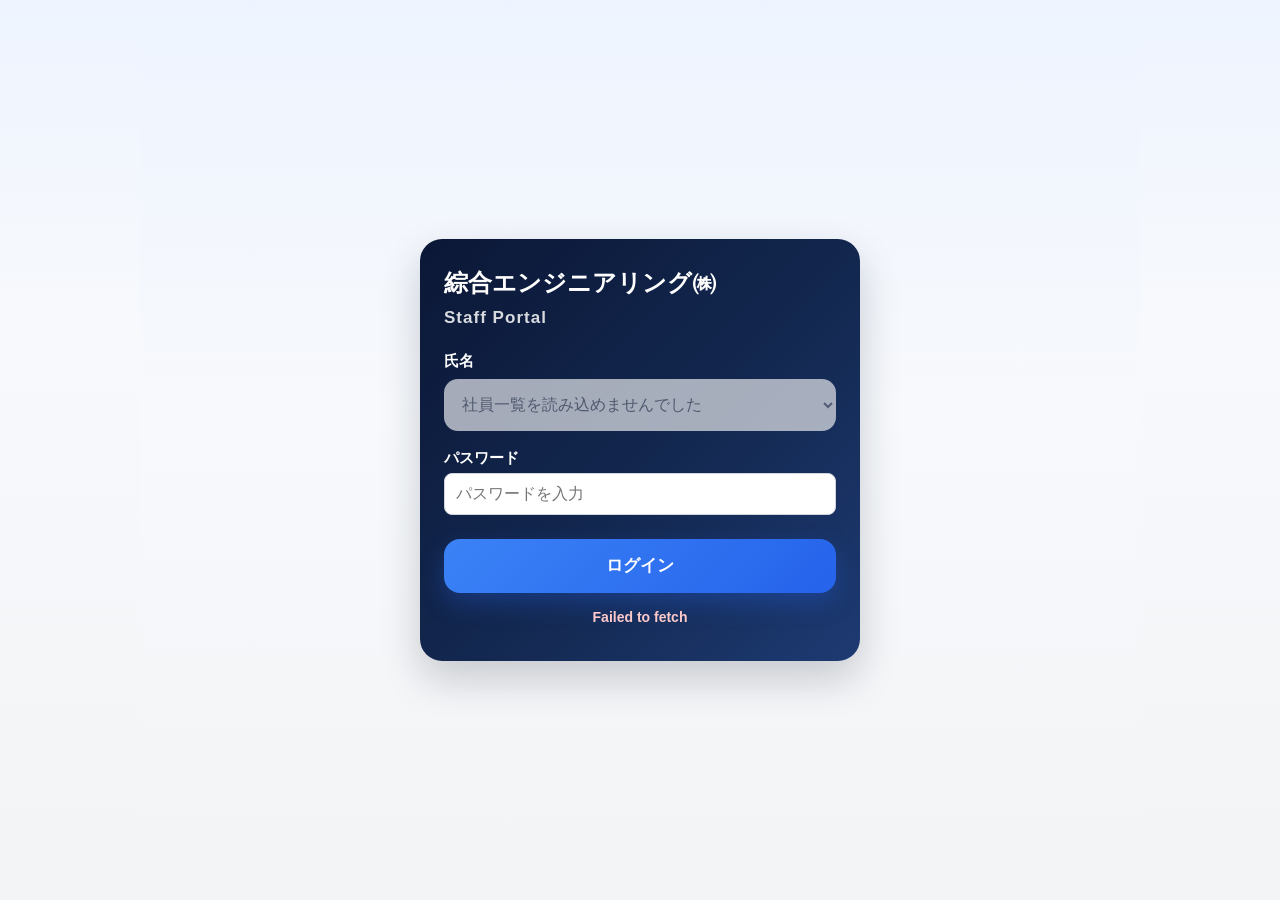
<file: index.html>
<!doctype html>
<html lang="ja">

<head>
  <meta charset="utf-8">

  <meta
    name="viewport"
    content="width=device-width, initial-scale=1"
  >

  <title>工事部ポータル - 出勤簿</title>

  <link
    rel="stylesheet"
    href="style.css"
  >
</head>

<body>

  <header class="page-header">

  <div>
    <h1>
  綜合エンジニアリング㈱
  <span class="portal-subtitle">
    Staff Portal
  </span>
</h1>

<p>出勤簿 Ver0.1</p>
  </div>

  <a
    href="home.html"
    class="home-back-button"
  >
    ホームへ戻る
  </a>

</header>
  <main>

    <!-- ==============================
         基本情報
    ============================== -->
    <section class="card">

      <h2>基本情報</h2>

      <label>
        部

        <select id="department">
          <option value="">
            部を選択してください
          </option>
        </select>
      </label>

      <label>
        氏名

        <select
          id="employee"
          disabled
        >
          <option value="">
            先に部を選択してください
          </option>
        </select>
      </label>

      <label>
        対象月

        <input
          id="month"
          type="month"
        >
      </label>

      <div class="buttons">

  <button
    id="makeRows"
    type="button"
  >
    月を表示
  </button>

  <button
    id="saveAttendance"
    type="button"
  >
    一時保存
  </button>

  <button
    id="submitAttendance"
    type="button"
  >
    提出
  </button>

</div>

    </section>


    <!-- ==============================
         勤務入力
    ============================== -->
    <section class="card">

      <div class="title">

        <h2>勤務入力</h2>

        <span id="summary">
          0件入力
        </span>

      </div>

      <div id="rows"></div>

    </section>

  </main>


  <!-- ==============================
       1日分の入力テンプレート
  ============================== -->
  <template id="dayTemplate">

    <div class="day-row">

      <!-- 日付 -->
      <div class="date-box">

        <div class="day"></div>

        <div class="week"></div>

      </div>


      <!-- 勤務区分 -->
<label>
  区分

  <select class="site-type">

    <option value="">
      選択してください
    </option>

    <option value="会社勤務">
      会社勤務
    </option>

    <option value="一般">
      一般
    </option>

    <option value="雑工事">
      雑工事
    </option>

    <option value="休み">
      休み
    </option>

  </select>
</label>


<!-- 会社勤務 -->
<label class="company-work-wrap hidden">
  勤務内容

  <select class="company-work">

    <option value="">
      選択してください
    </option>

    <option value="内勤">
      内勤
    </option>

    <option value="加工">
      加工
    </option>

  </select>
</label>


      <!-- 一般現場 -->
      <label class="general-site-wrap hidden">
        現場

        <select class="general-site">

          <option value="">
            現場を選択してください
          </option>

        </select>
      </label>


      <!-- 雑工事会社 -->
      <label class="misc-company-wrap hidden">
        雑工事区分

        <select class="misc-company">

          <option value="">
            選択してください
          </option>

          <option value="三機">
            三機
          </option>

          <option value="STS">
            STS
          </option>

          <option value="三晃">
            三晃
          </option>

          <option value="朝日">
            朝日
          </option>

          <option value="自社">
            自社
          </option>

        </select>
      </label>


      <!-- 工事部／技術部 -->
      <label class="misc-department-wrap hidden">
        担当部

        <select class="misc-department">

          <option value="">
            選択してください
          </option>

          <option value="工事部">
            工事部
          </option>

          <option value="技術部">
            技術部
          </option>

        </select>
      </label>


      <!-- 雑工事名 -->
      <label class="misc-name-wrap hidden">
        雑工事名

        <input
          class="misc-name"
          type="text"
          placeholder="例：市大"
        >
      </label>
      
      <label class="leave-type-wrap hidden">
  現場名

  <select class="leave-type">
    <option value="">選択してください</option>
    <option value="休日">休日</option>
    <option value="有給">有給</option>
    <option value="代休">代休</option>
  </select>
</label>

            <!-- 開始時刻 -->
      <label>
        開始

        <input
          class="start"
          type="time"
          step="1800"
        >
      </label>


      <!-- 終了時刻 -->
      <label>
        終了

        <input
          class="end"
          type="time"
          step="1800"
        >
      </label>


      <!-- 備考 -->
      <label>
        備考

        <input
          class="note"
          type="text"
        >
      </label>

    </div>

  </template>

  <script src="portal-auth.js"></script>
  <script src="app.js?v=6"></script>

</body>

</html>
</file>
<file: style.css>
*{box-sizing:border-box}body{margin:0;font-family:system-ui,-apple-system,"Yu Gothic","Meiryo",sans-serif;background:#f4f6f8;color:#1f2937}header{background:#111827;color:white;padding:16px}header h1{margin:0;font-size:22px}header p{margin:4px 0 0;color:#d1d5db;font-size:13px}main{max-width:1000px;margin:0 auto;padding:12px}.card{background:white;border-radius:14px;padding:14px;margin-bottom:12px;box-shadow:0 2px 8px rgba(0,0,0,.10)}h2{margin:0 0 10px;font-size:18px}label{display:block;font-size:14px;margin:10px 0}select,input,button{width:100%;margin-top:5px;padding:11px;font-size:16px;border-radius:8px;border:1px solid #d1d5db;background:white}button{border:0;background:#2563eb;color:white;font-weight:bold}.buttons{display:grid;grid-template-columns:1fr;gap:8px}.title{display:flex;justify-content:space-between;align-items:center}.day-row{border-top:1px solid #e5e7eb;padding:12px 0}.day-row:first-child{border-top:0}.date-box{font-weight:bold;display:flex;gap:8px;align-items:baseline;margin-bottom:6px}.day{font-size:18px}.week{color:#6b7280;font-size:13px}.sunday .day,.sunday .week{color:#dc2626}.saturday .day,.saturday .week{color:#2563eb}.hidden{display:none}@media(min-width:800px){.buttons{grid-template-columns:1fr 1fr 1fr}.day-row{display:grid;grid-template-columns:80px 1.3fr 1.2fr 110px 110px 1.2fr;gap:8px;align-items:end}.date-box{display:block;margin-bottom:0}}
/* ===== 休日カレンダー連携 ===== */

/* 日曜日は赤文字 */
.sunday .day,
.sunday .week{
  color:#dc2626;
}

/* 会社休日・祝日は日付部分だけ薄い赤背景 */
.company-holiday .date-box{
  background:#fee2e2;
  border-radius:8px;
  padding:8px;
}
.employee-row{

    padding:8px 12px;

    border-bottom:1px solid #eee;

    font-size:16px;

}

.employee-row:hover{

    background:#f5f5f5;

}
/* =========================================
   管理画面
========================================= */

.admin-department-title{
  margin:24px 0 8px;
  padding-bottom:6px;
  border-bottom:2px solid #e5e7eb;
}

.employee-status-button{
  display:grid;
  grid-template-columns:36px 1fr auto;
  gap:8px;
  align-items:center;
  width:100%;
  margin:0;
  padding:12px;
  border:0;
  border-bottom:1px solid #e5e7eb;
  border-radius:0;
  background:white;
  color:#1f2937;
  text-align:left;
}

.employee-status-button:hover{
  background:#f3f4f6;
}

.employee-status-icon{
  font-size:18px;
}

.employee-status-name{
  font-weight:bold;
}

.employee-status-text{
  font-size:13px;
  color:#6b7280;
}

.admin-detail-header{
  display:flex;
  justify-content:space-between;
  gap:12px;
  align-items:flex-start;
  margin-bottom:12px;
}

.admin-detail-header h2{
  margin-bottom:4px;
}

.admin-detail-status{
  margin:0;
  font-weight:bold;
}

.secondary-button{
  width:auto;
  margin:0;
  padding:9px 14px;
  background:#6b7280;
}

.attendance-detail-row{
  padding:14px 0;
  border-top:1px solid #e5e7eb;
}

.attendance-detail-row:first-child{
  border-top:0;
}

.attendance-detail-date{
  margin-bottom:6px;
  font-size:16px;
  font-weight:bold;
}

.attendance-detail-content{
  display:grid;
  gap:4px;
  line-height:1.6;
}

.status-submitted{
  color:#166534;
}

.status-draft{
  color:#92400e;
}

.status-locked{
  color:#374151;
}

.status-not-saved{
  color:#6b7280;
}

.empty-message{
  padding:20px 0;
  text-align:center;
  color:#6b7280;
}

.error-message{
  color:#dc2626;
  font-weight:bold;
}

@media(max-width:600px){

  .admin-detail-header{
    display:block;
  }

  .secondary-button{
    width:100%;
    margin-top:10px;
  }

}
/* ==========================
   休み
========================== */

.leave-day .site-type,
.leave-day .leave-type{
    color:#d32f2f;
    font-weight:bold;
}

/* =========================================
   出勤簿ヘッダー
========================================= */

.page-header {
  display: flex;
  justify-content: space-between;
  align-items: center;
  gap: 16px;
}

.home-back-button {
  display: inline-flex;
  align-items: center;
  justify-content: center;

  min-height: 42px;
  padding: 10px 16px;

  color: #ffffff;
  background-color: #1f5fae;

  border: 1px solid #1f5fae;
  border-radius: 8px;

  font-weight: bold;
  text-decoration: none;

  box-sizing: border-box;
}

.home-back-button:hover {
  opacity: 0.85;
}

.home-back-button:active {
  transform: translateY(1px);
}

/* スマホでは縦に並べる */

@media (max-width: 600px) {
  .page-header {
    align-items: flex-start;
    flex-direction: column;
  }

  .home-back-button {
    width: 100%;
  }
}
/* =========================================
   ホーム画面
========================================= */

.home-page {
  max-width: 960px;
  margin: 0 auto;
  padding: 12px;
}

.home-header {
  background: #0f172a;
  color: #ffffff;
  padding: 16px;
  border-radius: 12px;
  margin-bottom: 12px;
}

.home-header h1 {
  margin: 0 0 6px;
}

.home-header p {
  margin: 0 0 12px;
}

.logout-button {
  width: 100%;
  padding: 12px;
  border: none;
  border-radius: 10px;
  background: #2563eb;
  color: #ffffff;
  font-size: 15px;
  font-weight: bold;
}


/* ホームメニュー全体 */
.home-menu {
  display: block;
  width: 100%;
}


/* 上の4つのメニュー */
.home-menu-grid {
  display: grid;
  grid-template-columns: repeat(2, minmax(0, 1fr));
  gap: 10px;
  width: 100%;
}


/* 2列で並ぶカード */
.home-square-card {
  width: 100%;
  min-width: 0;
  min-height: 112px;
  padding: 12px 8px 10px;

  display: flex;
  flex-direction: column;
  align-items: center;
  justify-content: center;

  background: #ffffff;
  color: #0f172a;

  border: none;
  border-radius: 16px;

  box-shadow:
    0 6px 18px
    rgba(15, 23, 42, 0.08);

  box-sizing: border-box;
  text-decoration: none;
  text-align: center;
  font-family: inherit;

  position: relative;
  overflow: hidden;
}

.home-square-card::after {
  content: "";
  position: absolute;
  inset: 6px;
  border: 2px solid #7fa2ff;
  border-radius: 11px;
  pointer-events: none;
}


/* アイコンの共通枠 */
.home-square-icon {
  width: 40px;
  height: 40px;
  margin-bottom: 2px;

  display: flex;
  align-items: center;
  justify-content: center;

  border-radius: 50%;
  background: #eef4ff;
  color: #2563eb;
}

.home-square-icon svg {
  width: 22px;
  height: 22px;

  display: block;

  fill: none;
  stroke: currentColor;
  stroke-width: 1.9;
  stroke-linecap: round;
  stroke-linejoin: round;
}


/* SVGアイコンを使う場合 */
.home-square-icon svg {
  width: 27px;
  height: 27px;

  display: block;

  fill: none;
  stroke: currentColor;
  stroke-width: 1.9;
  stroke-linecap: round;
  stroke-linejoin: round;
}


/* カード内文字 */
.home-square-text {
  width: 100%;

  display: flex;
  flex-direction: column;
  align-items: center;
}


.home-square-text h2 {
  height: 32px;
  margin: 0;

  display: flex;
  align-items: center;
  justify-content: center;

  color: #0f172a;
  font-size: 15px;
  line-height: 1.2;
}


.home-square-text p {
  width: 100%;
  min-height: 26px;
  margin: 1px 0 0;
  padding: 0 6px;

  box-sizing: border-box;

  color: #64748b;
  font-size: 10px;
  line-height: 1.3;
  text-align: center;

  display: -webkit-box;
  -webkit-box-orient: vertical;
  -webkit-line-clamp: 2;

  overflow: hidden;
}


/* 押したとき */
.home-square-card:active {
  transform: scale(0.98);
}


/* 準備中カード */
.home-square-card.coming-soon {
  opacity: 0.6;
}


/* 今日・明日の予定 */
.schedule-card {
  width: 100%;
  margin-top: 10px;
  box-sizing: border-box;
}


/* 下に表示する管理画面カード */
.home-menu-card {
  display: flex;
  align-items: center;
  gap: 14px;

  width: 100%;
  min-height: 84px;
  margin-top: 10px;
  padding: 16px;

  background: #2563eb;
  color: #ffffff;

  border: none;
  border-radius: 12px;

  text-decoration: none;
  text-align: left;
  box-sizing: border-box;
}


.home-menu-card:hover {
  opacity: 0.9;
}


.home-menu-icon {
  font-size: 28px;
  flex-shrink: 0;
}


.home-menu-text {
  flex: 1;
}


.home-menu-text h2 {
  margin: 0 0 4px;
  color: #ffffff;
  font-size: 18px;
}


.home-menu-text p {
  margin: 0;
  color: #ffffff;
  font-size: 13px;
}


.home-menu-arrow {
  font-size: 24px;
  flex-shrink: 0;
}


.hidden {
  display: none !important;
}


@media (max-width: 600px) {
  .home-page {
    padding: 10px;
  }

  .home-header {
    padding: 14px;
    margin-bottom: 10px;
  }

  .home-menu-grid {
  column-gap: 10px;
  row-gap: 10px;
}

  .home-square-card {
  min-height: 106px;
  padding: 10px 6px 8px;
  border-radius: 14px;
}

  .home-square-icon {
    width: 32px;
    height: 32px;
    margin-bottom: 4px;
    font-size: 26px;
  }

  .home-square-icon svg {
    width: 25px;
    height: 25px;
  }

  .home-square-text h2 {
    min-height: 36px;
    font-size: 14px;
  }

  .home-square-text p {
    min-height: 24px;
    font-size: 9px;
  }

  .schedule-card {
    margin-top: 8px;
  }

  .home-menu-card {
    min-height: 78px;
    margin-top: 8px;
    padding: 14px;
  }
}
/* =========================================
   ホーム画面 背景
========================================= */

body {
  margin: 0;

  background:
    linear-gradient(
      180deg,
      #eef4ff 0%,
      #f7f9fc 35%,
      #f3f4f6 100%
    );

  color: #1f2937;

  font-family:
    "Yu Gothic",
    "Meiryo",
    sans-serif;
}

/* =========================================
   ポータル名のサブタイトル
========================================= */

.portal-subtitle {
  display: block;
  margin-top: 4px;

  font-size: 14px;
  font-weight: 500;
  letter-spacing: 0.08em;

  color: rgba(255, 255, 255, 0.82);
}
/* Staff Portal を少し大きくする */

.portal-subtitle {
  font-size: 17px;
  font-weight: 600;
}


/* ○○さん、お疲れさまです を大きくする */

#welcomeMessage {
  font-size: 18px;
  font-weight: 600;
  line-height: 1.5;
}
/* 綜合エンジニアリング㈱ を少し大きくする */

.home-header h1 {
  font-size: 23px;
  line-height: 1.35;
}
/* =========================================
   ホームヘッダー 文字バランス調整
========================================= */

.home-header h1 {
  margin: 0;
  font-size: 24px;
  line-height: 1.35;
}

.portal-subtitle {
  display: inline-block;
  margin-top: 6px;

  font-size: 17px;
  font-weight: 600;
  letter-spacing: 0.06em;
}

#welcomeMessage {
  margin-top: 18px;
  margin-bottom: 18px;

  font-size: 18px;
  font-weight: 600;
  line-height: 1.5;
}
/* =========================================
   ログイン画面
========================================= */

.login-page {
  min-height: 100vh;

  display: flex;
  align-items: center;
  justify-content: center;

  padding: 20px;

  background:
    linear-gradient(
      180deg,
      #eef4ff 0%,
      #f7f9fc 45%,
      #f3f4f6 100%
    );

  box-sizing: border-box;
}

.login-card {
  width: 100%;
  max-width: 440px;

  padding: 28px 24px;

  background:
    linear-gradient(
      135deg,
      #0b1736 0%,
      #132850 55%,
      #1d3a72 100%
    );

  border-radius: 22px;

  box-shadow:
    0 18px 40px rgba(15, 23, 42, 0.20);

  box-sizing: border-box;
}

.login-title-area {
  margin-bottom: 24px;
  color: #ffffff;
}

.login-title-area h1 {
  margin: 0;

  font-size: 24px;
  line-height: 1.35;
}

.login-title-area p {
  margin: 8px 0 0;

  font-size: 17px;
  font-weight: 600;
  letter-spacing: 0.06em;

  color: rgba(255, 255, 255, 0.84);
}

.login-card label {
  display: block;

  margin-bottom: 18px;

  color: #ffffff;
  font-size: 15px;
  font-weight: 600;
}

.login-card select {
  width: 100%;
  min-height: 52px;

  margin-top: 8px;
  padding: 0 14px;

  background: #ffffff;
  color: #1f2937;

  border: none;
  border-radius: 14px;

  font-size: 16px;

  box-sizing: border-box;
}

.login-card select:disabled {
  background: #e5e7eb;
  color: #6b7280;
}

#loginButton {
  width: 100%;
  min-height: 54px;

  margin-top: 6px;
  padding: 14px 18px;

  border: none;
  border-radius: 16px;

  background:
    linear-gradient(
      135deg,
      #3b82f6 0%,
      #2563eb 100%
    );

  color: #ffffff;

  font-size: 17px;
  font-weight: bold;

  box-shadow:
    0 10px 24px rgba(37, 99, 235, 0.30);
}

#loginButton:hover {
  opacity: 0.94;
}

#loginButton:active {
  transform: translateY(1px);
}

.login-message {
  min-height: 24px;

  margin: 16px 0 0;

  color: #fecaca;
  font-size: 14px;
  font-weight: 600;
  text-align: center;
}

@media (max-width: 600px) {
  .login-page {
    align-items: flex-start;
    padding: 28px 14px;
  }

  .login-card {
    padding: 24px 18px;
    border-radius: 18px;
  }

  .login-title-area h1 {
    font-size: 23px;
  }
}
/* =========================================
   本日の予定カード
========================================= */

.schedule-card {
  display: block;

  padding: 20px;

  background: #ffffff;
  color: #1f2937;

  border: 1px solid #dbeafe;
  border-radius: 22px;

  text-decoration: none;

  box-shadow:
    0 14px 30px rgba(15, 23, 42, 0.10);

  box-sizing: border-box;
}

.schedule-card:hover {
  transform: translateY(-2px);
}

.schedule-card-header {
  display: flex;
  align-items: center;
  justify-content: space-between;
  gap: 16px;

  margin-bottom: 16px;
}

.schedule-card-label {
  margin: 0 0 4px;

  color: #2563eb;
  font-size: 12px;
  font-weight: 700;
  letter-spacing: 0.12em;
}

.schedule-card h2 {
  margin: 0;

  color: #111827;
  font-size: 20px;
}

.schedule-card-icon {
  display: flex;
  flex-direction: column;
  align-items: center;
  justify-content: flex-start;

  width: 56px;
  height: 56px;

  padding: 0;
  overflow: hidden;

  background: #ffffff;

  border: 1px solid #dbe4f0;
  border-radius: 12px;

  font-size: 16px;

  box-shadow:
    0 2px 8px rgba(15, 23, 42, 0.08);
}

.schedule-card-icon .today-calendar-month {
  display: flex;
  align-items: center;
  justify-content: center;

  width: 100%;
  height: 19px;

  background: #e85d6a;
  color: #ffffff;

  font-size: 11px;
  font-weight: bold;
  line-height: 1;
}

.schedule-card-icon .today-calendar-day {
  display: flex;
  align-items: center;
  justify-content: center;

  width: 100%;
  flex: 1;

  color: #1f2937;

  font-size: 23px;
  font-weight: bold;
  line-height: 1;
}
.schedule-card-footer {
  display: flex;
  align-items: center;
  justify-content: space-between;

  margin-top: 16px;
  padding-top: 14px;

  border-top: 1px solid #e5e7eb;

  color: #2563eb;
  font-size: 14px;
  font-weight: 700;
}

.schedule-card-footer span {
  font-size: 24px;
}
.today-date-icon {
  width: 64px;
  height: 68px;
  flex-shrink: 0;
  overflow: hidden;
  border-radius: 14px;
  background: #ffffff;
  border: 2px solid #2563eb;
  box-shadow: 0 5px 14px rgba(37, 99, 235, 0.16);
  text-align: center;
}

.today-date-icon span {
  display: block;
  padding: 4px 0;
  background: #2563eb;
  color: #ffffff;
  font-size: 13px;
  font-weight: 700;
  line-height: 1.2;
}

.today-date-icon strong {
  display: flex;
  align-items: center;
  justify-content: center;
  height: 43px;
  color: #1e293b;
  font-size: 27px;
  font-weight: 800;
  line-height: 1;
}

/* =========================================
   向上提案：通知・エラーメッセージ
========================================= */

.form-message {
  width: 100%;
  margin: 14px 0;
  padding: 12px 14px;

  box-sizing: border-box;

  font-size: 14px;
  font-weight: 700;
  line-height: 1.5;
  text-align: center;

  border-radius: 10px;
}

.form-message.hidden {
  display: none;
}

.form-message.info {
  color: #1d4ed8;
  background: #eff6ff;
  border: 1px solid #bfdbfe;
}

.form-message.success {
  color: #166534;
  background: #f0fdf4;
  border: 1px solid #bbf7d0;
}

.form-message.error {
  color: #b91c1c;
  background: #fef2f2;
  border: 1px solid #fecaca;
}

/* =========================================
   管理者ホーム画面
========================================= */

.admin-home-page {
  width: min(100% - 24px, 900px);
  margin: 0 auto;
  padding: 12px 0 60px;

  box-sizing: border-box;
}


/* =========================================
   管理者ヘッダー
========================================= */

.admin-home-header {
  margin-bottom: 16px;
  padding: 24px 20px;

  display: flex;
  flex-direction: column;
  gap: 18px;

  background: #0f172a;
  border-radius: 16px;
}


.admin-home-header-text h1 {
  margin: 0;

  color: #ffffff;
  font-size: 21px;
  line-height: 1.4;
}


.admin-home-portal-title {
  margin-left: 4px;

  color: #ffffff;
  font-size: 15px;
  letter-spacing: 0.04em;
}


.admin-home-header-text p {
  margin: 6px 0 0;

  color: #cbd5e1;
  font-size: 13px;
}


.admin-home-back-button {
  width: 100%;
  min-height: 46px;
  padding: 11px 16px;

  display: flex;
  align-items: center;
  justify-content: center;

  box-sizing: border-box;

  color: #ffffff;
  font-size: 14px;
  font-weight: 700;
  text-decoration: none;

  background: #2563eb;
  border: 1px solid #2563eb;
  border-radius: 10px;
}


/* =========================================
   管理メニュー
   ※管理者ページ内だけに適用
========================================= */

.admin-home-page .admin-menu-section {
  margin-bottom: 18px;
}


.admin-home-page .admin-menu-section > h2 {
  margin: 0 0 12px;

  color: #0f172a;
  font-size: 18px;
}


.admin-home-page .admin-menu-list {
  display: flex;
  flex-direction: column;
  gap: 12px;
}


.admin-home-page .admin-menu-card {
  width: 100%;
  min-height: 92px;
  padding: 16px;

  display: grid;
  grid-template-columns: 54px 1fr auto;
  gap: 14px;
  align-items: center;

  box-sizing: border-box;

  color: inherit;
  text-decoration: none;

  background: #ffffff;
  border: 1px solid #bfdbfe;
  border-radius: 14px;
  box-shadow: 0 5px 15px rgba(15, 23, 42, 0.06);
}


.admin-home-page .admin-menu-card:hover {
  background: #f8fbff;
  border-color: #93c5fd;
}


.admin-home-page .admin-menu-card-icon {
  width: 52px;
  height: 52px;

  display: flex;
  align-items: center;
  justify-content: center;

  background: #eff6ff;
  border-radius: 50%;
}


.admin-home-page .admin-menu-card-icon svg {
  width: 27px;
  height: 27px;

  fill: none;
  stroke: #2563eb;
  stroke-width: 1.8;
  stroke-linecap: round;
  stroke-linejoin: round;
}


.admin-home-page .admin-menu-card-text h3 {
  margin: 0;

  color: #0f172a;
  font-size: 16px;
  line-height: 1.4;
}


.admin-home-page .admin-menu-card-text p {
  margin: 4px 0 0;

  color: #64748b;
  font-size: 12px;
  line-height: 1.5;
}


.admin-home-page .admin-menu-card-arrow {
  color: #2563eb;
  font-size: 22px;
  font-weight: 700;
}

/* =========================================
   管理画面共通カード
========================================= */

.admin-section-card {
  margin-bottom: 16px;
  padding: 18px;

  background: #ffffff;
  border: 1px solid #dbeafe;
  border-radius: 14px;
  box-shadow: 0 5px 15px rgba(15, 23, 42, 0.05);
}


.admin-section-card h2 {
  margin: 0 0 14px;

  color: #0f172a;
  font-size: 18px;
}


/* =========================================
   管理画面フォーム
========================================= */

.admin-form-label {
  margin-bottom: 14px;

  display: flex;
  flex-direction: column;
  gap: 7px;

  color: #334155;
  font-size: 13px;
  font-weight: 700;
}


.admin-form-control {
  width: 100%;
  min-height: 44px;
  padding: 10px 12px;

  box-sizing: border-box;

  color: #0f172a;
  font: inherit;

  background: #ffffff;
  border: 1px solid #cbd5e1;
  border-radius: 10px;
}


/* =========================================
   管理画面ボタン
========================================= */

.admin-action-buttons {
  display: flex;
  flex-direction: column;
  gap: 10px;
}


.admin-primary-button,
.admin-secondary-button {
  min-height: 44px;
  padding: 10px 16px;

  font-size: 14px;
  font-weight: 700;

  border-radius: 10px;
  cursor: pointer;
}


.admin-primary-button {
  color: #ffffff;

  background: #2563eb;
  border: 1px solid #2563eb;
}


.admin-secondary-button {
  color: #1d4ed8;

  background: #eff6ff;
  border: 1px solid #bfdbfe;
}


/* =========================================
   提出状況・詳細
========================================= */

.admin-section-title-row {
  margin-bottom: 14px;

  display: flex;
  justify-content: space-between;
  gap: 12px;
  align-items: center;
}


.admin-section-title-row h2 {
  margin: 0;
}


.admin-submission-summary {
  color: #2563eb;
  font-size: 14px;
  font-weight: 700;
}


.admin-detail-header {
  margin-bottom: 16px;

  display: flex;
  flex-direction: column;
  gap: 12px;
}


/* =========================================
   PC表示
========================================= */

@media (min-width: 700px) {

  .admin-home-header {
    flex-direction: row;
    justify-content: space-between;
    align-items: center;
  }


  .admin-home-back-button {
    width: auto;
    min-width: 130px;
  }


  .admin-action-buttons {
    flex-direction: row;
  }


  .admin-action-buttons button {
    min-width: 180px;
  }


  .admin-detail-header {
    flex-direction: row;
    justify-content: space-between;
    align-items: flex-start;
  }

}
/* =========================================
   ヒヤリハット管理画面 ヘッダー調整
   管理者ホーム画面とデザインをそろえる
========================================= */

.near-miss-admin-page .near-miss-admin-header {
  margin-bottom: 24px;
  padding: 28px 26px;
  color: #ffffff;
  background: #0b1233;
  border-radius: 28px;
  box-sizing: border-box;
}

.near-miss-admin-page .near-miss-admin-header-title h1 {
  margin: 0;
  color: #ffffff;
  font-size: 28px;
  font-weight: 800;
  line-height: 1.3;
}

.near-miss-admin-page .near-miss-admin-portal-title {
  display: inline;
  margin-left: 6px;
  color: #ffffff;
  font-size: 0.95em;
  font-weight: 800;
}

.near-miss-admin-page .near-miss-admin-header-title p {
  margin: 14px 0 0;
  color: rgba(255, 255, 255, 0.88);
  font-size: 18px;
  font-weight: 700;
  line-height: 1.5;
}

.near-miss-admin-page .near-miss-admin-back-button {
  display: block;
  width: 100%;
  margin-top: 28px;
  padding: 22px 20px;
  box-sizing: border-box;

  color: #ffffff !important;
  font-size: 18px;
  font-weight: 800;
  text-align: center;
  text-decoration: none;

  background: #5a67e8 !important;
  border: none;
  border-radius: 20px;
}

.near-miss-admin-page .near-miss-admin-back-button:hover {
  opacity: 0.95;
}

@media (max-width: 640px) {
  .near-miss-admin-page .near-miss-admin-header {
    padding: 24px 22px;
    border-radius: 24px;
  }

  .near-miss-admin-page .near-miss-admin-header-title h1 {
    font-size: 24px;
    line-height: 1.35;
  }

  .near-miss-admin-page .near-miss-admin-header-title p {
    margin-top: 12px;
    font-size: 16px;
  }

  .near-miss-admin-page .near-miss-admin-back-button {
    margin-top: 22px;
    padding: 20px 18px;
    font-size: 17px;
    border-radius: 18px;
  }
}
/* 管理者ホームと同じ見た目に調整 */

.near-miss-admin-header {
  display: block;
  margin-bottom: 24px;
  padding: 28px 26px;
  background: #0f172a;
  border-radius: 28px;
}

.near-miss-admin-header-text h1 {
  margin: 0;
  color: #ffffff;
  font-size: 28px;
  line-height: 1.4;
}

.near-miss-admin-portal-title {
  margin-left: 6px;
  color: #ffffff;
  font-size: 0.9em;
}

.near-miss-admin-header-text p {
  margin: 14px 0 0;
  color: #cbd5e1;
  font-size: 18px;
  font-weight: 700;
}

.near-miss-admin-back-button {
  display: block;
  width: 100%;
  margin-top: 28px;
  padding: 20px 16px;
  box-sizing: border-box;

  color: #ffffff;
  font-size: 18px;
  font-weight: 800;
  text-align: center;
  text-decoration: none;

  background: #2563eb;
  border: none;
  border-radius: 18px;
}

@media (max-width: 640px) {
  .near-miss-admin-header {
    padding: 24px 22px;
    border-radius: 24px;
  }

  .near-miss-admin-header-text h1 {
    font-size: 24px;
  }

  .near-miss-admin-header-text p {
    font-size: 16px;
  }
}
/* 戻るボタンと更新ボタンを完全に同じ色にする */
.near-miss-admin-back-button,
#nearMissAdminReload {
  color: #ffffff !important;
  background-color: #2563eb !important;
  border-color: #2563eb !important;
}
/* ==============================
   向上提案 管理画面ヘッダー
============================== */
.improvement-admin-header {
  margin-bottom: 34px;
  padding: 36px 34px;
  background: #0b1238;
  border-radius: 28px;
}

.improvement-admin-header-text h1 {
  margin: 0;
  color: #ffffff;
  font-size: 54px;
  font-weight: 800;
  line-height: 1.15;
}

.improvement-admin-header-text p {
  margin: 14px 0 0;
  color: rgba(255, 255, 255, 0.82);
  font-size: 24px;
  font-weight: 700;
  line-height: 1.5;
}

.improvement-admin-back-button {
  display: block;
  width: 100%;
  margin-top: 28px;
  padding: 20px 16px;
  box-sizing: border-box;

  color: #ffffff;
  font-size: 18px;
  font-weight: 800;
  text-align: center;
  text-decoration: none;

  background: #2563eb;
  border: 1px solid #2563eb;
  border-radius: 18px;
}

.improvement-admin-back-button:hover {
  opacity: 0.92;
}

/* スマホ */
@media (max-width: 768px) {
  .improvement-admin-header {
    padding: 26px 22px;
    border-radius: 24px;
  }

  .improvement-admin-header-text h1 {
    font-size: 32px;
  }

  .improvement-admin-header-text p {
    font-size: 16px;
    margin-top: 10px;
  }

  .improvement-admin-back-button {
    margin-top: 22px;
    padding: 18px 14px;
    font-size: 16px;
    border-radius: 18px;
  }
}

/* =========================================
   出勤簿提出一覧 見た目調整
========================================= */

.employee-status-button{
  grid-template-columns:1fr auto;
  gap:8px;

  margin:6px 0;
  padding:12px 14px;

  border:1px solid #dbe4f0;
  border-radius:10px;

  background:#ffffff;
  color:#1f2937;
}

.employee-status-icon{
  display:none;
}

.employee-status-name{
  color:#111827;
  font-weight:bold;
}

.employee-status-text{
  font-size:13px;
  white-space:nowrap;
}

.status-submitted{
  color:#1f2937;
}

.status-submitted .employee-status-text{
  color:#166534;
  font-weight:bold;
}

.status-draft{
  color:#1f2937;
}

.status-draft .employee-status-text{
  color:#92400e;
  font-weight:bold;
}

.status-locked{
  color:#1f2937;
}

.status-locked .employee-status-text{
  color:#374151;
  font-weight:bold;
}

.status-not-saved{
  color:#1f2937;
}

.status-not-saved .employee-status-text{
  padding:3px 9px;

  color:#e11d48;
  background:#fff1f2;

  border:1px solid #fda4af;
  border-radius:999px;

  font-weight:bold;
}
</file>
